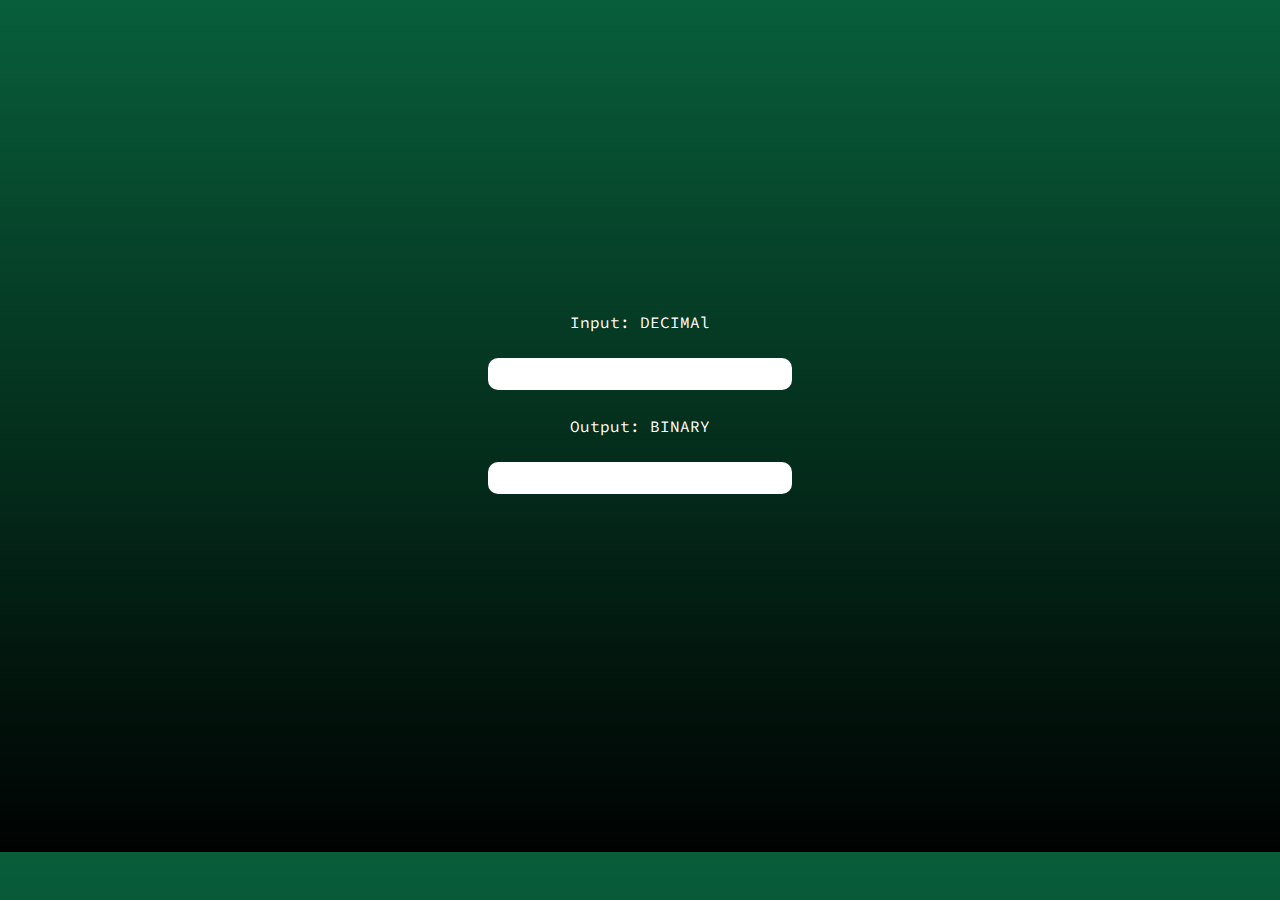
<file: base-converter/index.html>
<!DOCTYPE html>
<html lang="en">
<head>
  <meta charset="UTF-8">
  <meta name="viewport" content="width=device-width, initial-scale=1.0">
  <link rel="stylesheet" href="style.css">
  <title>Base conversor</title>
</head>
<body>
  <div class="container">
    <p>Input: DECIMAl</p>
    <input type="text" class="input" id="input" value="">
    <p>Output: BINARY</p>
    <input type="text" class="input" id="output" value="">
  </div>
</body>
<script src="script.js"></script>
</html>
</file>
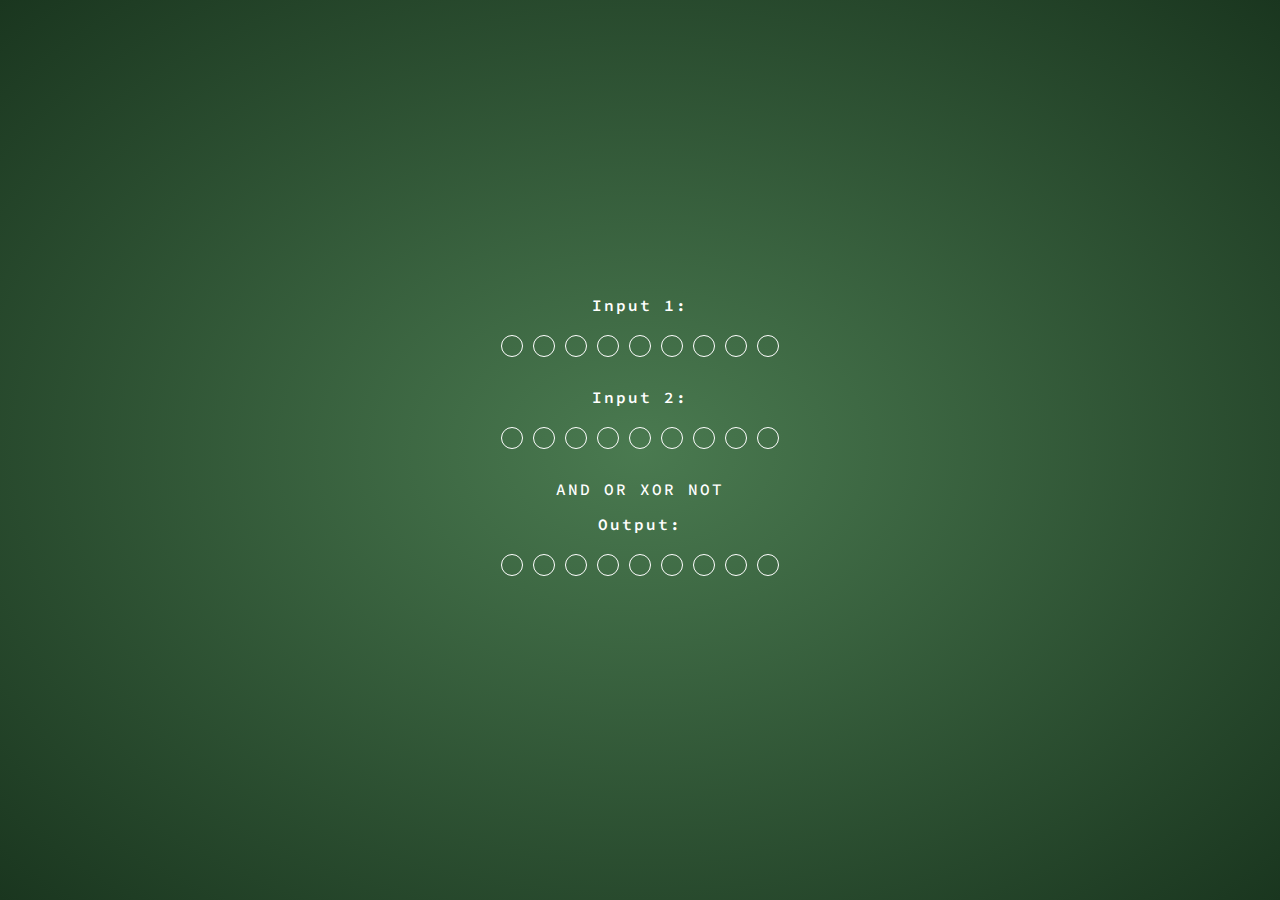
<file: bitwise/index.html>
<!DOCTYPE html>
<html lang="en">
<head>
  <meta charset="UTF-8">
  <meta name="viewport" content="width=device-width, initial-scale=1.0">
  <title>Bitwise</title>
  <style>
    @import url('https://fonts.googleapis.com/css2?family=Source+Code+Pro&display=swap');
  </style>
  <link rel="stylesheet" href="style.css">
</head>
<body>
  <div class="container">
    Input 1:
    <div class="inputs">
      <div class="circle" id="i1-1" onclick="select(this)" bit-value="false"></div>
      <div class="circle" id="i1-2" onclick="select(this)" bit-value="false"></div>
      <div class="circle" id="i1-3" onclick="select(this)" bit-value="false"></div>
      <div class="circle" id="i1-4" onclick="select(this)" bit-value="false"></div>
      <div class="circle" id="i1-5" onclick="select(this)" bit-value="false"></div>
      <div class="circle" id="i1-6" onclick="select(this)" bit-value="false"></div>
      <div class="circle" id="i1-7" onclick="select(this)" bit-value="false"></div>
      <div class="circle" id="i1-8" onclick="select(this)" bit-value="false"></div>
      <div class="circle" id="i1-9" onclick="select(this)" bit-value="false"></div>
    </div>
    Input 2:
    <div class="inputs inputs2">
      <div class="circle" id="i2-1" onclick="select(this)" bit-value="false"></div>
      <div class="circle" id="i2-2" onclick="select(this)" bit-value="false"></div>
      <div class="circle" id="i2-3" onclick="select(this)" bit-value="false"></div>
      <div class="circle" id="i2-4" onclick="select(this)" bit-value="false"></div>
      <div class="circle" id="i2-5" onclick="select(this)" bit-value="false"></div>
      <div class="circle" id="i2-6" onclick="select(this)" bit-value="false"></div>
      <div class="circle" id="i2-7" onclick="select(this)" bit-value="false"></div>
      <div class="circle" id="i2-8" onclick="select(this)" bit-value="false"></div>
      <div class="circle" id="i2-9" onclick="select(this)" bit-value="false"></div>
    </div>
    <div class="operators">
      <span value="and" onclick="setOperator(this)">AND</span>
      <span value="or"  onclick="setOperator(this)">OR</span>
      <span value="xor" onclick="setOperator(this)">XOR</span>
      <span value="not" onclick="setOperator(this)">NOT</span>
    </div>
    Output:
    <div class="inputs">
      <div class="circle output" id="output1"></div>
      <div class="circle output" id="output2"></div>
      <div class="circle output" id="output3"></div>
      <div class="circle output" id="output4"></div>
      <div class="circle output" id="output5"></div>
      <div class="circle output" id="output6"></div>
      <div class="circle output" id="output7"></div>
      <div class="circle output" id="output8"></div>
      <div class="circle output" id="output9"></div>
    </div>
  </div>
</body>
<script src="script.js"></script>
</html>
</file>
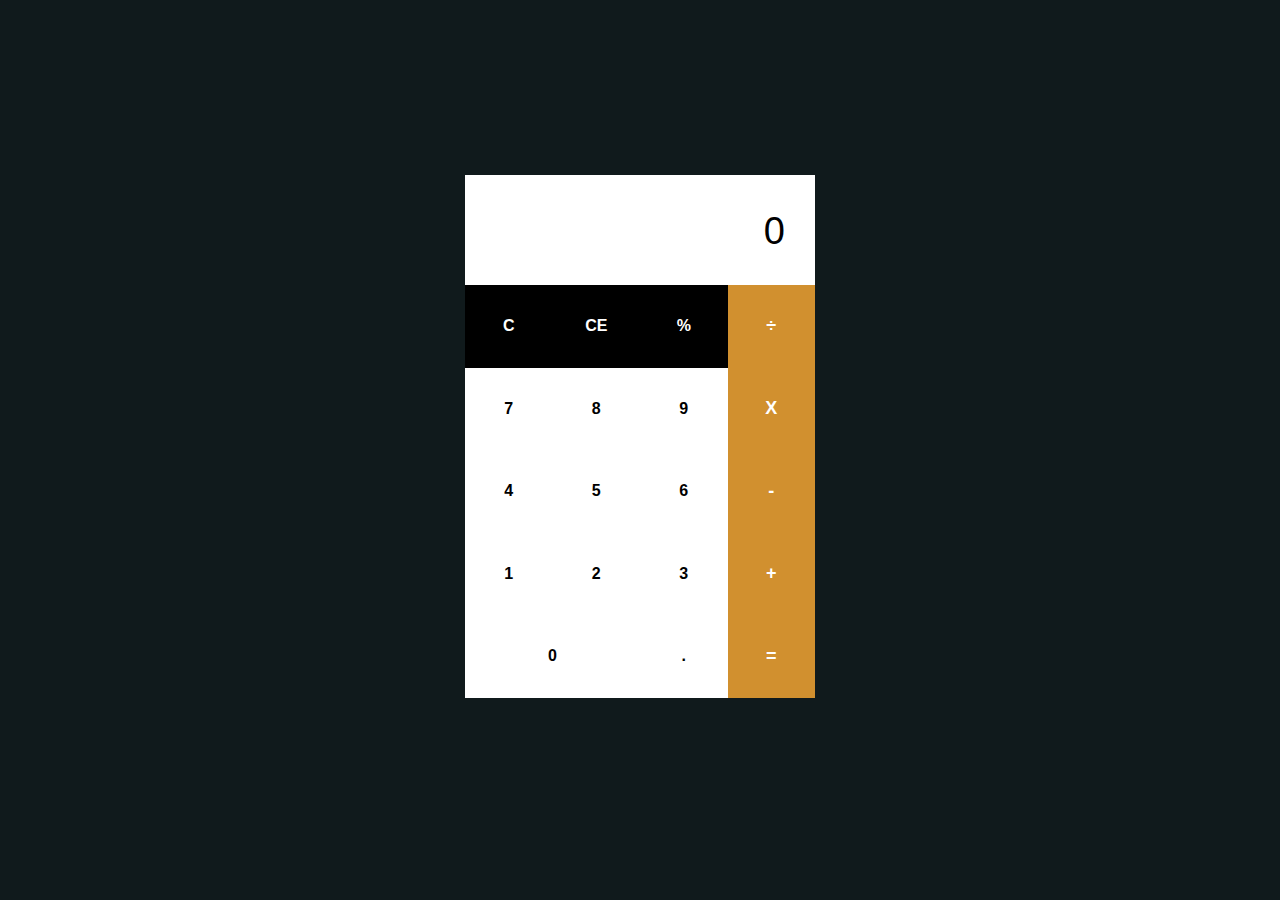
<file: calculator/index.html>
<!DOCTYPE html>
<html lang="en">
<head>
  <meta charset="UTF-8">
  <meta name="viewport" content="width=device-width, initial-scale=1.0">
  <title>Calculator</title>
  <link rel="stylesheet" href="style.css">
</head>
<body>
  <div id="app">
    <div class="screen">
      <div id="before"></div>
      <div id="current">0</div>
    </div>
    <div class="buttons">
      <div class="key" id="function-keys" onclick="clearAll()">C</div>
      <div class="key" id="function-keys" onclick="clearCurrently()">CE</div>
      <div class="key" id="function-keys" onclick="percentage()">%</div>
      <div class="key" id="operators" onclick="getOperator('/')">÷</div>

      <div class="key" id="numbers" onclick="addNumber(7)">7</div>
      <div class="key" id="numbers" onclick="addNumber(8)">8</div>
      <div class="key" id="numbers" onclick="addNumber(9)">9</div>
      <div class="key" id="operators" onclick="getOperator('x')">X</div>

      <div class="key" id="numbers" onclick="addNumber(4)">4</div>
      <div class="key" id="numbers" onclick="addNumber(5)">5</div>
      <div class="key" id="numbers" onclick="addNumber(6)">6</div>
      <div class="key" id="operators" onclick="getOperator('-')">-</div>

      <div class="key" id="numbers" onclick="addNumber(1)">1</div>
      <div class="key" id="numbers" onclick="addNumber(2)">2</div>
      <div class="key" id="numbers" onclick="addNumber(3)">3</div>
      <div class="key" id="operators" onclick="getOperator('+')">+</div>

      <div class="key" id="numbers" onclick="addNumber(0)">0</div>
      <!-- <div class="key" id="numbers" onclick="addNumber(0)"></div> -->
      <div class="key" id="numbers" onclick="addNumber('.')">.</div>
      <div class="key" id="operators" onclick="result()">=</div>
    
    </div>
  </div>
</body>
<script src="script.js"></script>
</html>
</file>
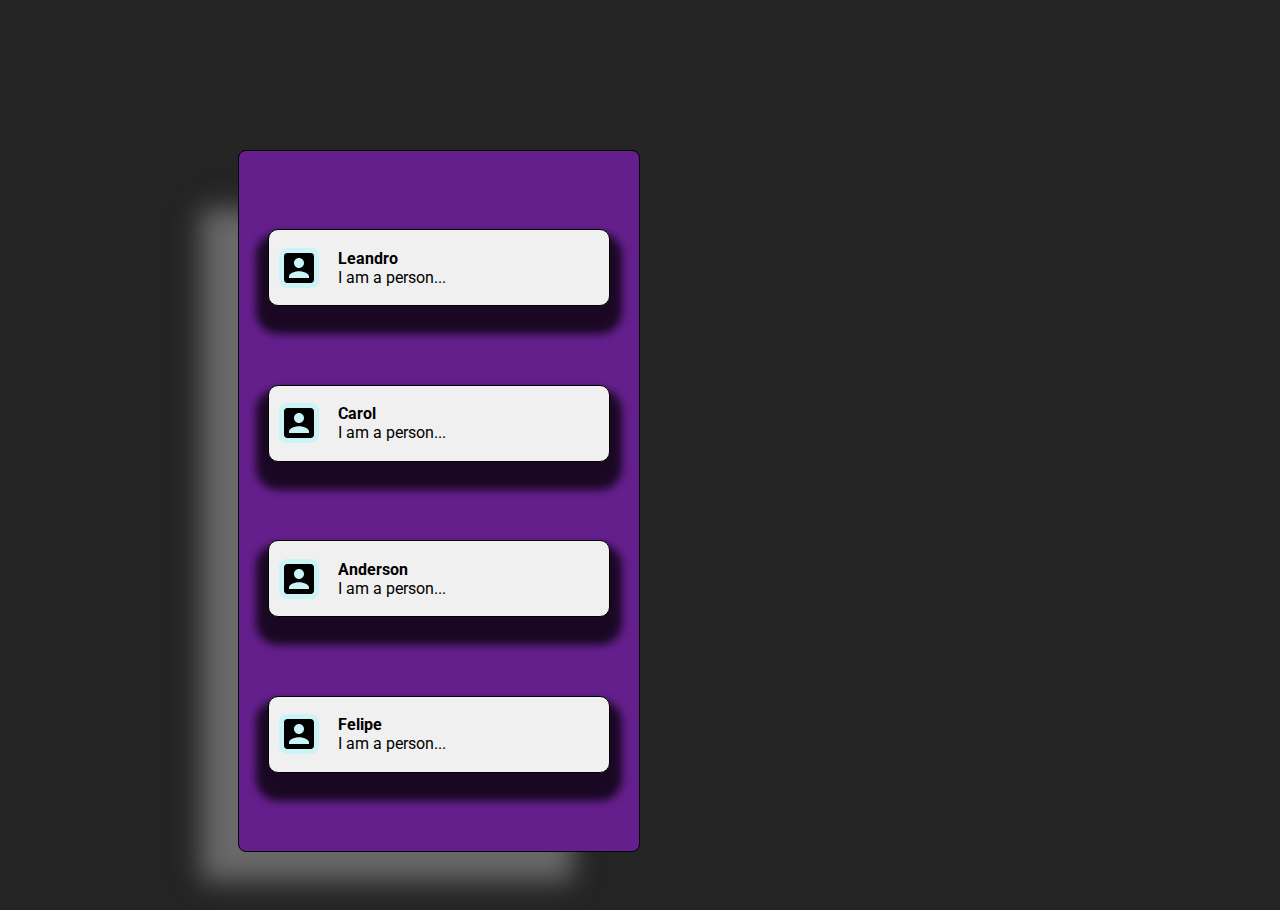
<file: causeEffect/index.html>
<!DOCTYPE html>
<html lang="en">

<head>
  <meta charset="UTF-8">
  <meta name="viewport" content="width=device-width, initial-scale=1.0">
  <title>Cause Effect</title>
  <link rel="stylesheet" href="style.css">
</head>

<body>
  <div class="list">
    <div class="listed" id="person1">
      <div class="photo"><svg viewBox="0 0 24 24" fill="black" width="100%" height="100%"><path d="M3 5v14c0 1.1.89 2 2 2h14c1.1 0 2-.9 2-2V5c0-1.1-.9-2-2-2H5c-1.11 0-2 .9-2 2zm12 4c0 1.66-1.34 3-3 3s-3-1.34-3-3 1.34-3 3-3 3 1.34 3 3zm-9 8c0-2 4-3.1 6-3.1s6 1.1 6 3.1v1H6v-1z"/><path d="M0 0h24v24H0z" fill="none"/></svg></div>
      <div class="user">
          <li style="list-style-type: none"><strong id="name1">Name</strong></li>
          <li style="list-style-type: none">I am a person...</li>
      </div>
    </div>
    <div class="listed" id="person2">
      <div class="photo"><svg viewBox="0 0 24 24" fill="black" width="100%" height="100%"><path d="M3 5v14c0 1.1.89 2 2 2h14c1.1 0 2-.9 2-2V5c0-1.1-.9-2-2-2H5c-1.11 0-2 .9-2 2zm12 4c0 1.66-1.34 3-3 3s-3-1.34-3-3 1.34-3 3-3 3 1.34 3 3zm-9 8c0-2 4-3.1 6-3.1s6 1.1 6 3.1v1H6v-1z"/><path d="M0 0h24v24H0z" fill="none"/></svg></div>
      <div class="user">
        <li style="list-style-type: none"><strong id="name2">Name</strong></li>
        <li style="list-style-type: none">I am a person...</li>
      </div>
    </div>
    <div class="listed" id="person3">
      <div class="photo"><svg viewBox="0 0 24 24" fill="black" width="100%" height="100%"><path d="M3 5v14c0 1.1.89 2 2 2h14c1.1 0 2-.9 2-2V5c0-1.1-.9-2-2-2H5c-1.11 0-2 .9-2 2zm12 4c0 1.66-1.34 3-3 3s-3-1.34-3-3 1.34-3 3-3 3 1.34 3 3zm-9 8c0-2 4-3.1 6-3.1s6 1.1 6 3.1v1H6v-1z"/><path d="M0 0h24v24H0z" fill="none"/></svg></div>
      <div class="user">
        <li style="list-style-type: none"><strong id="name3">Name</strong></li>
        <li style="list-style-type: none">I am a person...</li>
      </div>
    </div>
    <div class="listed" id="person4">
      <div class="photo"><svg viewBox="0 0 24 24" fill="black" width="100%" height="100%"><path d="M3 5v14c0 1.1.89 2 2 2h14c1.1 0 2-.9 2-2V5c0-1.1-.9-2-2-2H5c-1.11 0-2 .9-2 2zm12 4c0 1.66-1.34 3-3 3s-3-1.34-3-3 1.34-3 3-3 3 1.34 3 3zm-9 8c0-2 4-3.1 6-3.1s6 1.1 6 3.1v1H6v-1z"/><path d="M0 0h24v24H0z" fill="none"/></svg></div>
      <div class="user">
        <li style="list-style-type: none"><strong id="name4">Name</strong></li>
        <li style="list-style-type: none">I am a person...</li>
      </div>
    </div>
  </div>
  <div class="perfil">
    <div class="top">
      <div class="photo"><svg viewBox="0 0 24 24" fill="black" width="100%" height="100%"><path d="M3 5v14c0 1.1.89 2 2 2h14c1.1 0 2-.9 2-2V5c0-1.1-.9-2-2-2H5c-1.11 0-2 .9-2 2zm12 4c0 1.66-1.34 3-3 3s-3-1.34-3-3 1.34-3 3-3 3 1.34 3 3zm-9 8c0-2 4-3.1 6-3.1s6 1.1 6 3.1v1H6v-1z"/><path d="M0 0h24v24H0z" fill="none"/></svg></div>
      <li class="title" id="name">Name</li>
    </div>
    <div class="description">
      <li><strong>Street: </strong><p id="street">New Brigde</p></li>
      <li><strong>City: </strong><p id="city">Belo Horizonte</p></li>
      <li><strong>State: </strong><p id="State">MG</p></li>
      <li><strong>Country: </strong><p id="country">Brasil</p></li>
      <li><strong>Telephone: </strong><p id="telephone">98932-3882</p></li>
      <li><strong>Birthday:</strong><p id="birthday">02/03/2002</p></li>
    </div>
  </div>
</body>
<script src="script.js"></script>

</html>
</file>
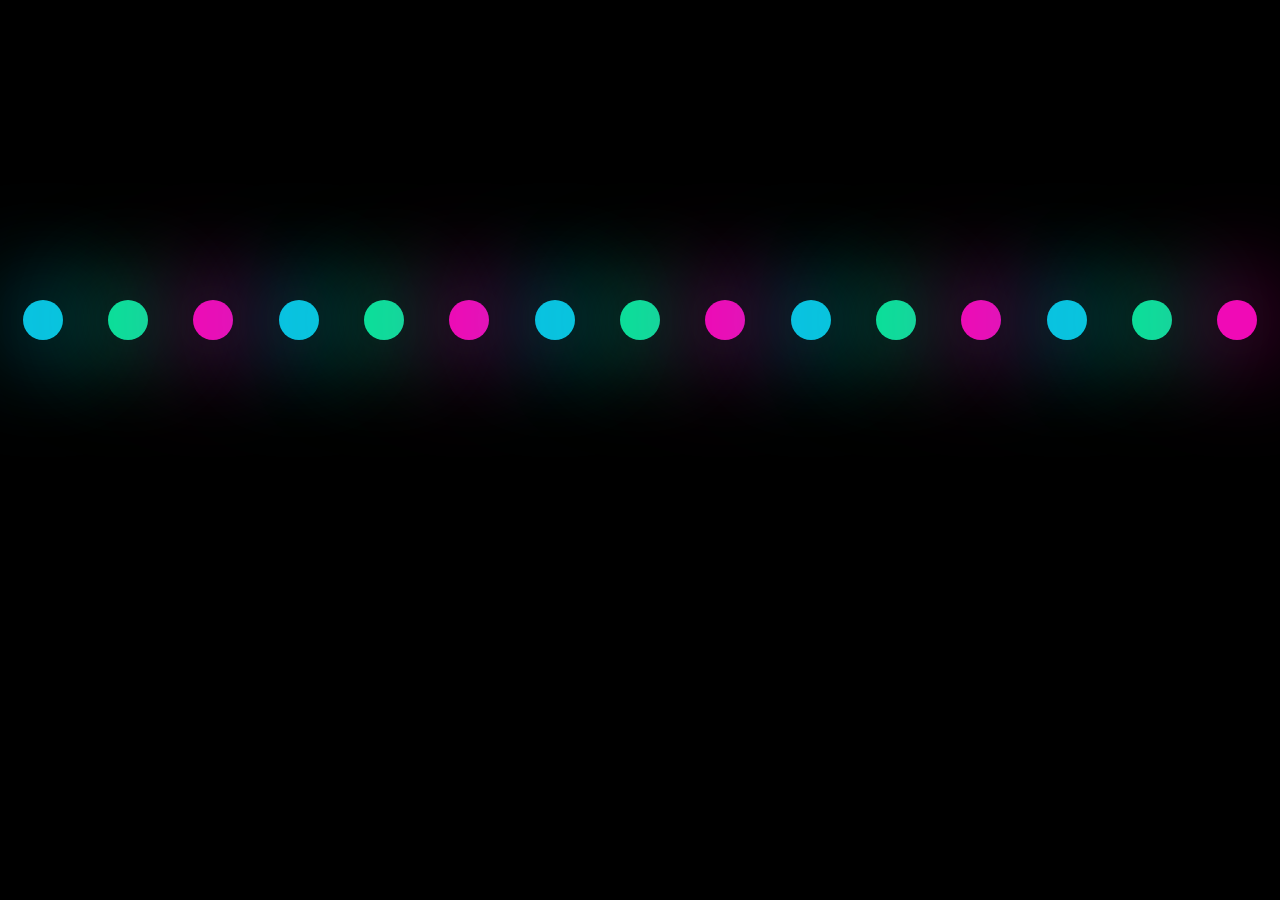
<file: christimas-light/index.html>
<!DOCTYPE html>
<html lang="en">
<head>
  <meta charset="UTF-8">
  <meta name="viewport" content="width=device-width, initial-scale=1.0">
  <title>Christnas Lights</title>
  <link rel="stylesheet" href="style.css">
</head>
<body>
  <div class="group">
    <div class="light"></div>
    <div class="light"></div>
    <div class="light"></div>
    <div class="light"></div>
    <div class="light"></div>
    <div class="light"></div>
    <div class="light"></div>
    <div class="light"></div>
    <div class="light"></div>
    <div class="light"></div>
    <div class="light"></div>
    <div class="light"></div>
    <div class="light"></div>
    <div class="light"></div>
    <div class="light"></div>
  </div>
</body>
</html>
</file>
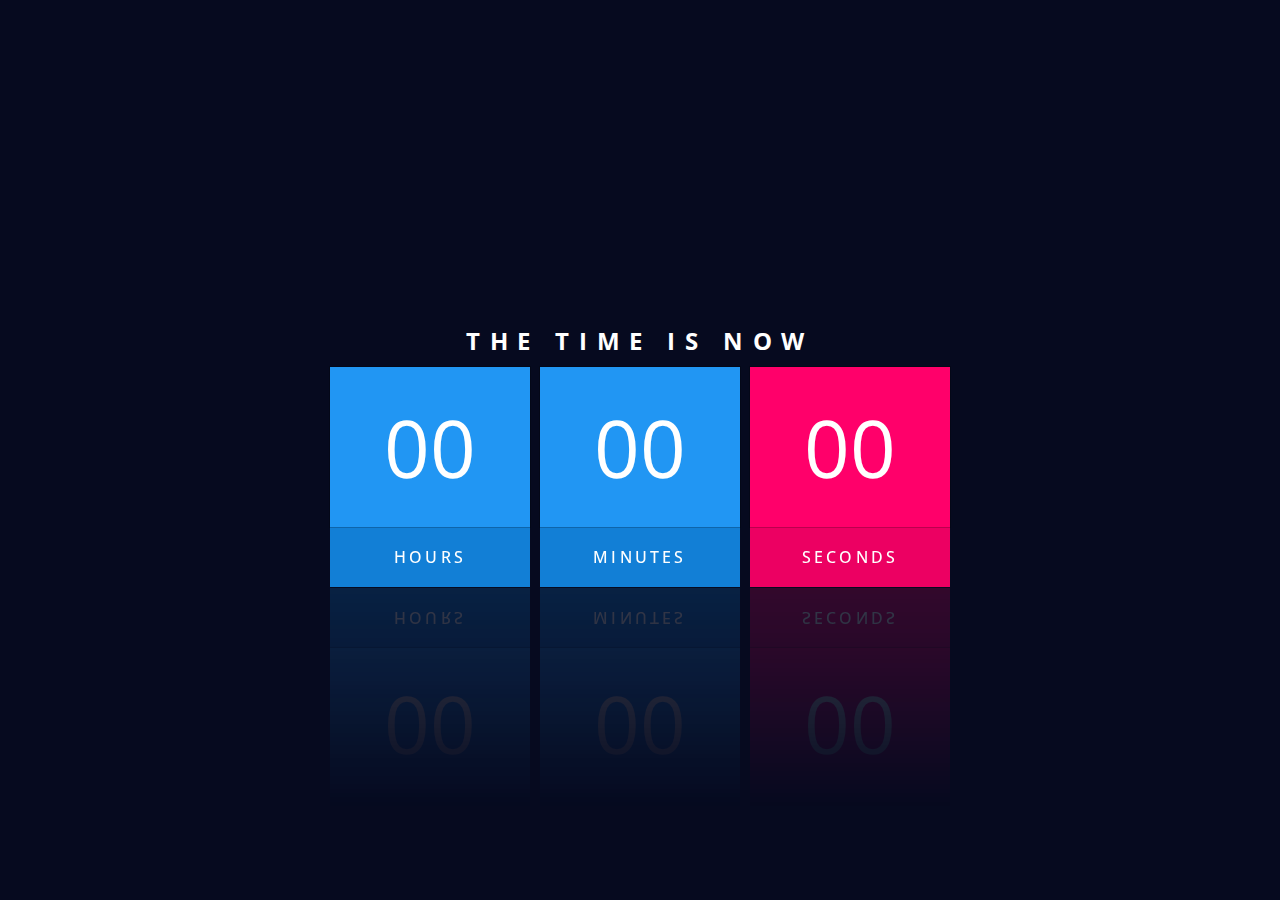
<file: digital-clock/index.html>
<!DOCTYPE html>
<html lang="en">
<head>
  <meta charset="UTF-8">
  <meta name="viewport" content="width=device-width, initial-scale=1.0">
  <title>Digital Clock</title>
  <style>
    @import url('https://fonts.googleapis.com/css2?family=Open+Sans&display=swap');
  </style>
  <link rel="stylesheet" href="style.css">
</head>
<body>
  <div id="clock">
    <h2>The time is now</h2>
    <div id="time">
      <div>
        <span id="hour">00</span>
        <span>Hours</span>
      </div>
      <div>
        <span id="minutes">00</span>
        <span>Minutes</span>
      </div>
      <div>
        <span id="seconds">00</span>
        <span>Seconds</span>
      </div>
    </div>
  </div>
</body>
<script src="script.js"></script>
</html>
</file>
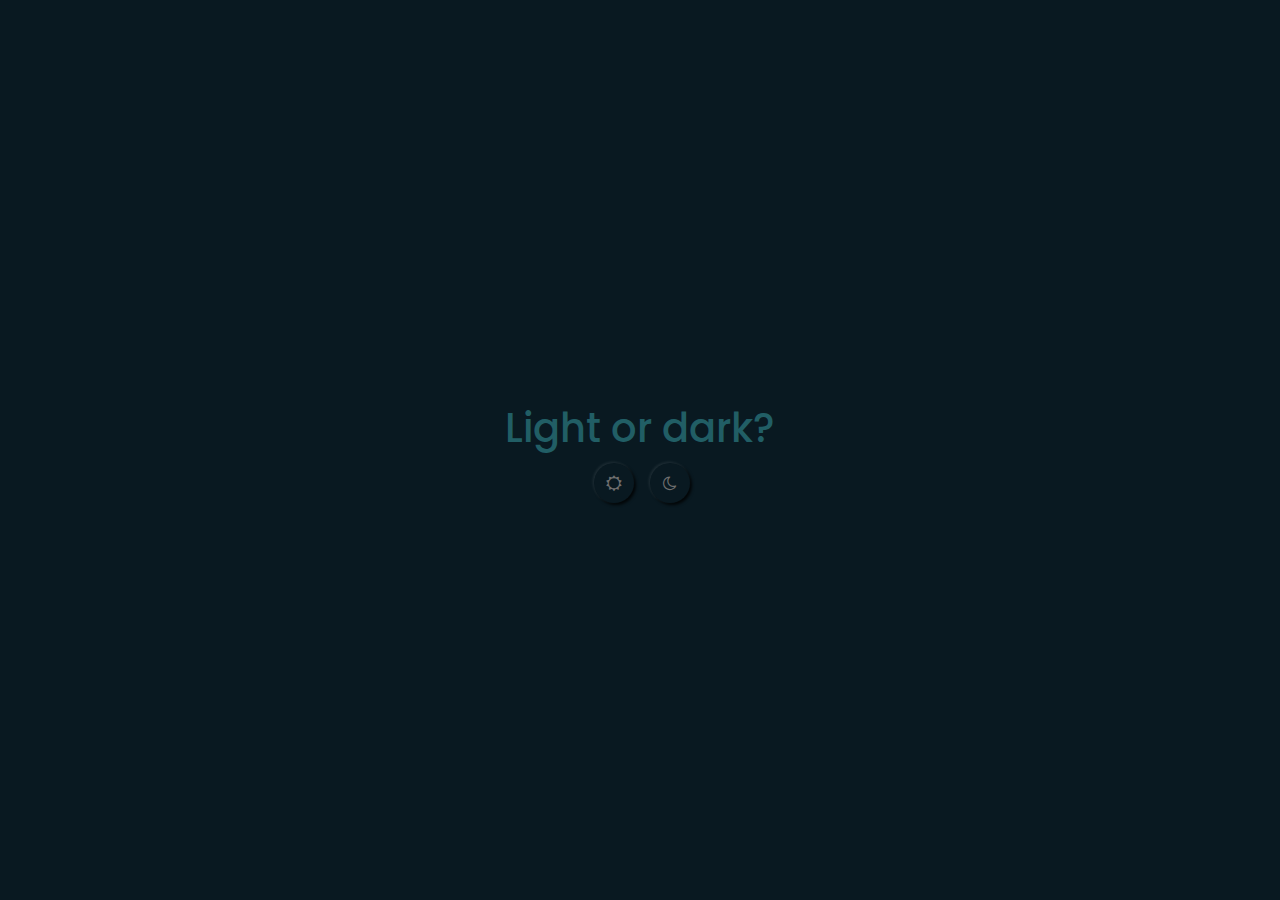
<file: light-dark-theme/index.html>
<!DOCTYPE html>
<html lang="en">

<head>
  <meta charset="UTF-8">
  <meta name="viewport" content="width=device-width, initial-scale=1.0">
  <link href="https://stackpath.bootstrapcdn.com/font-awesome/4.7.0/css/font-awesome.min.css" rel="stylesheet"
    integrity="sha384-wvfXpqpZZVQGK6TAh5PVlGOfQNHSoD2xbE+QkPxCAFlNEevoEH3Sl0sibVcOQVnN" crossorigin="anonymous">
  <title>Light or Dark</title>
  <link href="https://fonts.googleapis.com/css2?family=Poppins&display=swap" rel="stylesheet">
  <link rel="stylesheet" href="style.css">
</head>

<body>
  <div class="container">
    <h2>Light or dark?</h2>
    <div>
      <label>
        <input type="radio" name="theme" value="light" onclick="toggle()">
        <i class="fa fa-sun-o" aria-hidden="true"></i>
      </label>
      <label>
        <input type="radio" name="theme" value="dark" onclick="toggle()">
        <i class="fa fa-moon-o" aria-hidden="true"></i>
      </label>
    </div>
  </div>
</body>
<script>
  function toggle()
  {
    var input = document.querySelector("input:checked");
    
    if(input.value == "light") {
      document.body.classList.add("light-mode");
    }
    else 
    {
      document.body.classList.remove("light-mode");
    }
  }
</script>

</html>
</file>
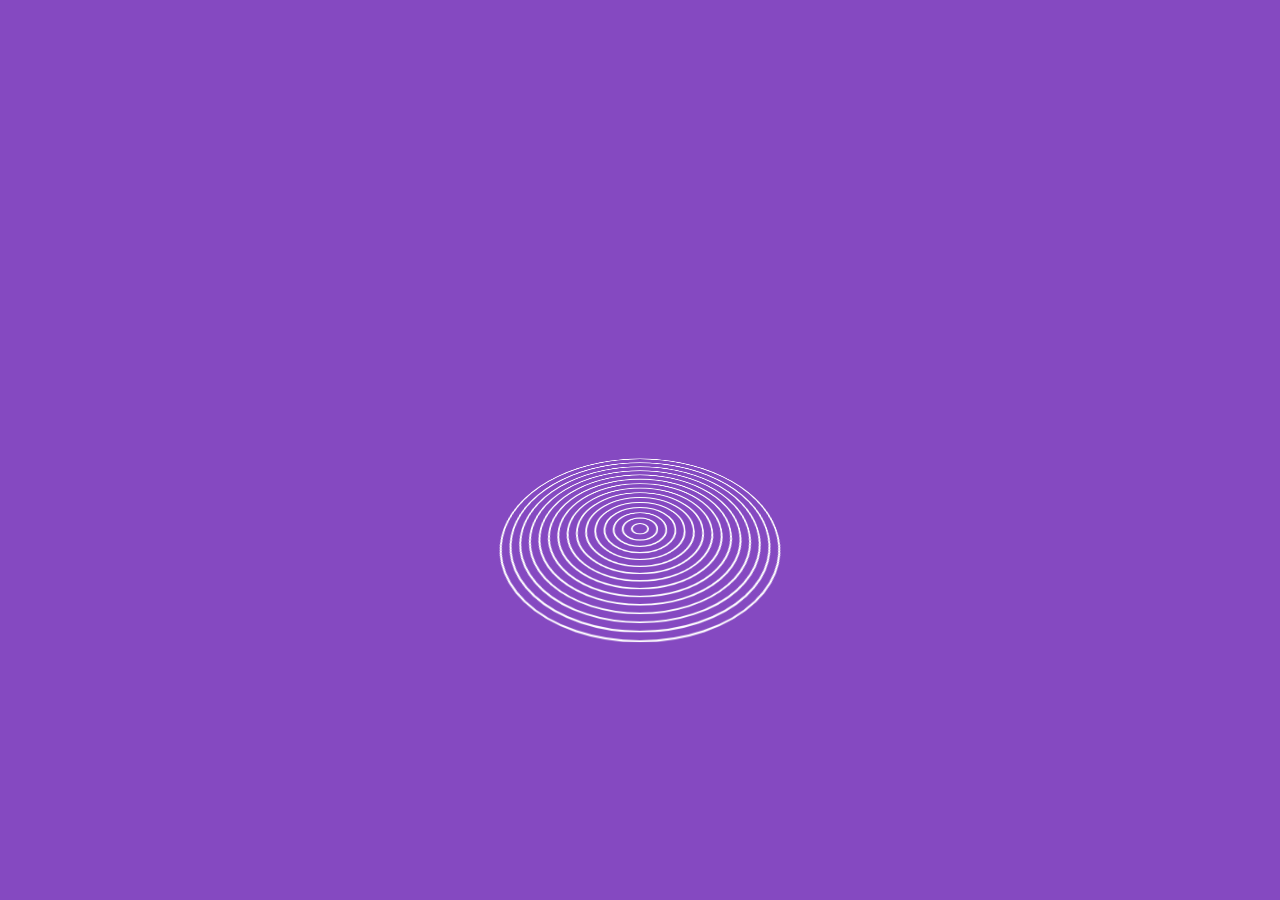
<file: loading-animation/index.html>
<!DOCTYPE html>
<html lang="en">
<head>
  <meta charset="UTF-8">
  <meta name="viewport" content="width=device-width, initial-scale=1.0">
  <title>Loading 3D Animation</title>
  <link rel="stylesheet" href="style.css">
</head>
<body>
  <div class="loader">
    <span></span>
    <span></span>
    <span></span>
    <span></span>
    <span></span>
    <span></span>
    <span></span>
    <span></span>
    <span></span>
    <span></span>
    <span></span>
    <span></span>
    <span></span>
    <span></span>
    <span></span>
  </div>
</body>
</html>
</file>
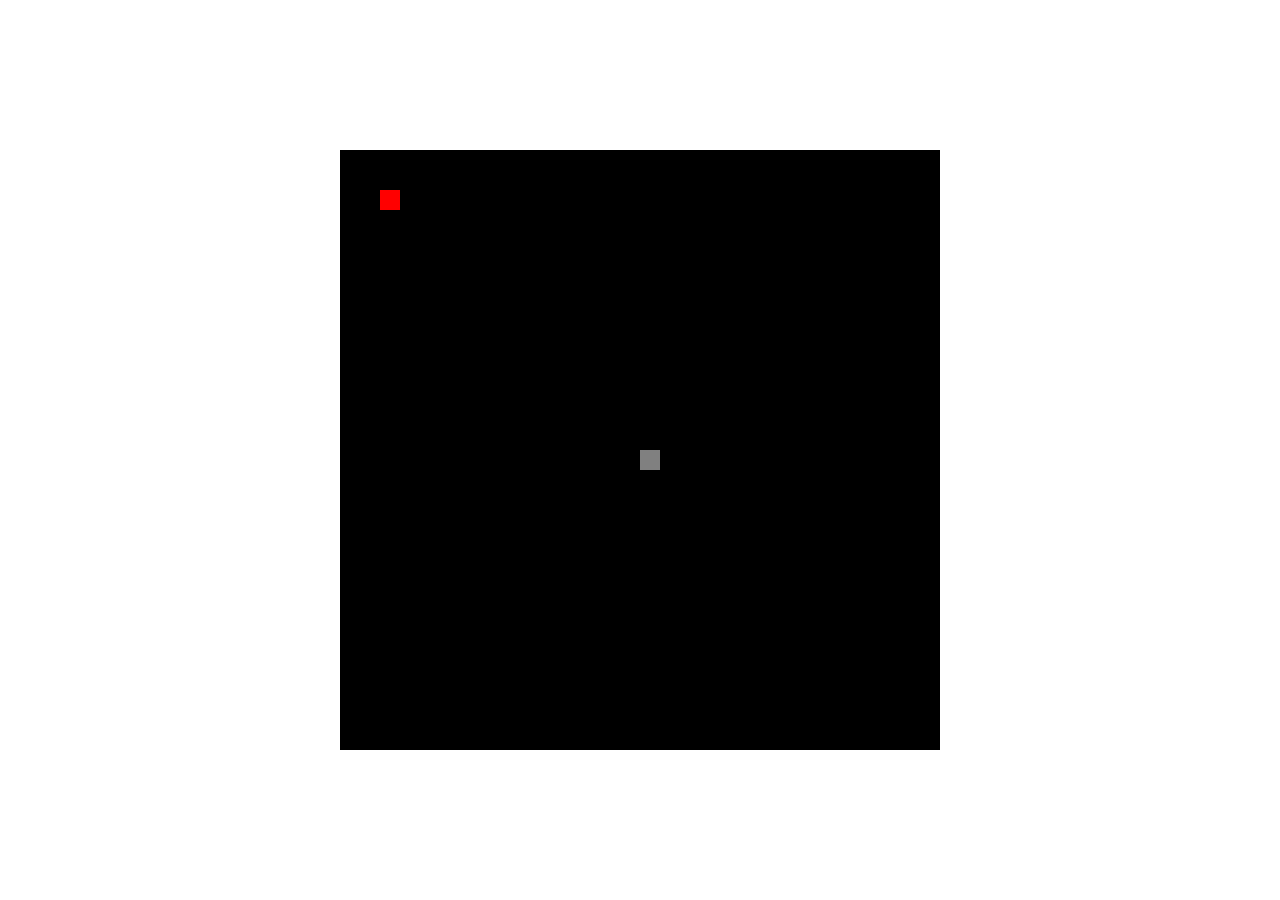
<file: snake/index.html>
<!DOCTYPE html>
<html lang="en">
<head>
  <meta charset="UTF-8">
  <meta name="viewport" content="width=device-width, initial-scale=1.0">
  <title>Snake</title>
  <link rel="stylesheet" href="style.css">
</head>
<body>
  <canvas id="screen" width="600px" height="600px" style='border: none;'></canvas>
</body>
<script src="script.js"></script>
</html>
</file>
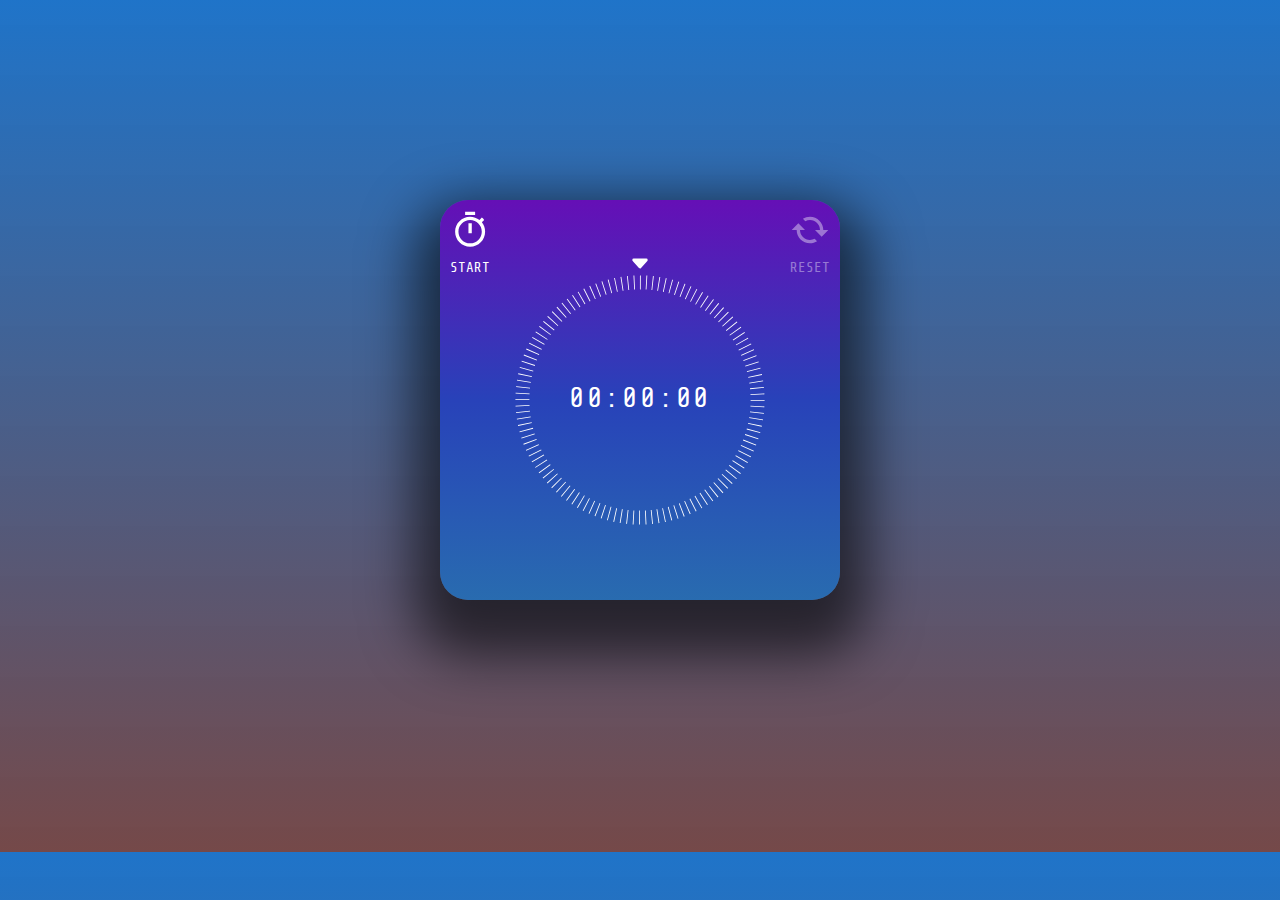
<file: stopwatch/index.html>
<!DOCTYPE html>
<html lang="en">

<head>
  <meta charset="UTF-8">
  <meta name="viewport" content="width=device-width, initial-scale=1.0">
  <link rel="stylesheet" href="style.css">
  <title>Stopwatch</title>
</head>

<body>
  <div class="container">
    <div class="left">
      <div class="icons" onclick="start()">
        <svg class="clock" viewBox="0 0 24 24" fill="white" width="40px" height="40px">
          <path d="M0 0h24v24H0V0z" fill="none" />
          <path
            d="M15.07 1.01h-6v2h6v-2zm-4 13h2v-6h-2v6zm8.03-6.62l1.42-1.42c-.43-.51-.9-.99-1.41-1.41l-1.42 1.42C16.14 4.74 14.19 4 12.07 4c-4.97 0-9 4.03-9 9s4.02 9 9 9 9-4.03 9-9c0-2.11-.74-4.06-1.97-5.61zm-7.03 12.62c-3.87 0-7-3.13-7-7s3.13-7 7-7 7 3.13 7 7-3.13 7-7 7z" />
        </svg>
      </div>
      <span class="text-SR start" onclick="start()">START</span>
    </div>
    <div class="center">
      <svg viewBox="0 0 100 100" width="300" height="300" class="clock-timer">
        <g transform="translate(50 50)">
          <circle id="dial" cx="0" cy="0" r="42" fill="none" stroke="white" stroke-width="5"
            stroke-dasharray="0.3 1.898"></circle>
          <g transform="rotate(0)" style="transition: transform 0.2s ease-in-out 0s;">
            <g transform="translate(0 -50)">
              <path d="M -2.25 0 h 4.5 l -2.25 2.5 l -2.25 -2.5" fill="white" stroke="white" stroke-width="1"
                stroke-linejoin="round" stroke-linecap="round"></path>
            </g>
          </g>
          <text text-anchor="middle" id="time" fill="white" dominant-baseline="middle" font-size="10"
            style="font-weight: 300; letter-spacing: 1px; font-family: 'Share Tech Mono', sans-serif;">00:00:00</text>
        </g>
      </svg>
    </div>
    <div class="right">
      <div class="icons" id="reset" onclick="reset()">
        <svg class="reset-icon reset" height="40" viewBox="0 0 24 24" fill="white" width="40">
          <path
            d="M12 6v3l4-4-4-4v3c-4.42 0-8 3.58-8 8 0 1.57.46 3.03 1.24 4.26L6.7 14.8c-.45-.83-.7-1.79-.7-2.8 0-3.31 2.69-6 6-6zm6.76 1.74L17.3 9.2c.44.84.7 1.79.7 2.8 0 3.31-2.69 6-6 6v-3l-4 4 4 4v-3c4.42 0 8-3.58 8-8 0-1.57-.46-3.03-1.24-4.26z" />
          <path d="M0 0h24v24H0z" fill="none" /></svg>
      </div>
      <span class="text-SR reset text" onclick="reset()">RESET</span>
    </div>
  </div>
</body>
<script src="script.js"></script>

</html>
</file>
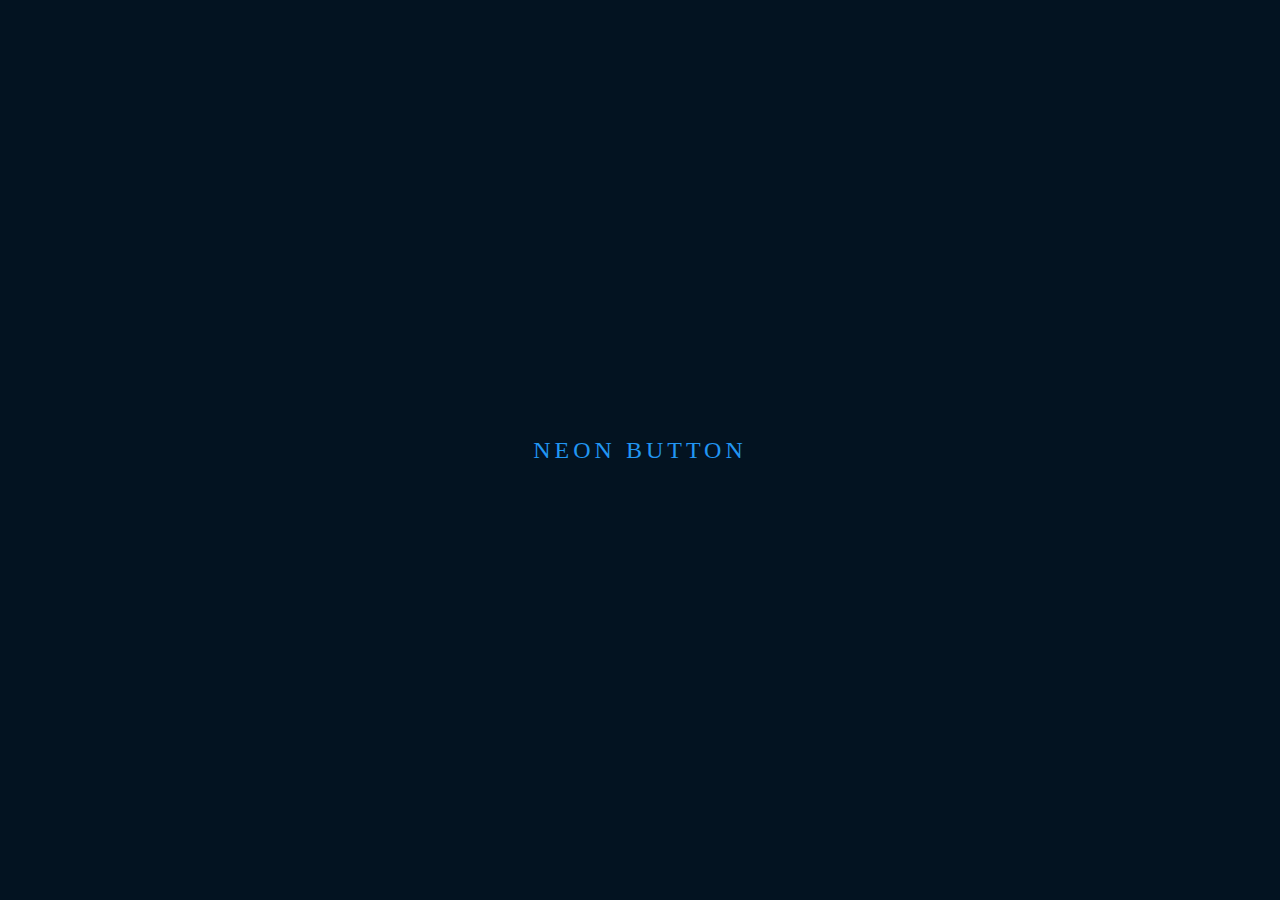
<file: card-animations/neonButton/index.html>
<!DOCTYPE html>
<html lang="en">
<head>
  <meta charset="UTF-8">
  <meta name="viewport" content="width=device-width, initial-scale=1.0">
  <title>Neon Button</title>
  <link rel="stylesheet" href="style.css">
</head>
<body>
  <a href="">
    <span></span>
    <span></span>
    <span></span>
    <span></span>
    NEON BUTTON
  </a>
</body>
</html>
</file>
<file: base-converter/style.css>
@import url('https://fonts.googleapis.com/css2?family=Source+Code+Pro:wght@600&display=swap');

body {
  display: flex;
  align-items: center;
  justify-content: center;
  margin-top: 200px;
  background-image: linear-gradient(rgb(8, 94, 58), rgb(0, 2, 1));
}

.container {
  width: 500px;
  height: 400px;
  margin-bottom: 244px;

  display: flex;
  flex-direction: column;
  justify-content: center;
  align-items: center;
}

.input {
  margin: 10px;
  width: 300px;
  height: 30px;
  border-radius: 10px;
  border: none;
  outline: none;

  text-align: center;
}

p {
  font-family: 'Source Code Pro', monospace;
  color: white;
}
</file>
<file: bitwise/style.css>
:root {
  --default-color: #fff;
}

body {
  margin: 0;
  padding: 0;
  position: relative;
  min-height: 100vh;
  background: radial-gradient(rgb(74, 122, 80), rgb(26, 54, 31));

  display: flex;
  align-items: center;
  justify-content: center;
  font-family: "Source Code Pro", sans-serif;
  font-weight: 600;
  letter-spacing: 2px;
}
.container {
  text-align: center;
  color: var(--default-color);
}

.container .inputs {
  display: flex;
  flex-direction: row;
  margin: 10px 0 20px 0;
}

.circle {
  width: 20px;
  height: 20px;
  background: none;
  margin: 10px 5px;
  
  border: 1px solid var(--default-color);
  border-radius: 50%;
  cursor: pointer;
}

.output {
  cursor: default;
}

.selected {
  background: var(--default-color);
}

.operators {
  margin-bottom: 15px;
}

.operators span{
  cursor: pointer;
  font-weight: 500;
}

.not {
  background: var(--default-color);
  cursor: default;
  opacity: 0.3;
}

.operator-selected {
  text-decoration-line: underline;
}
</file>
<file: calculator/style.css>
* {
  font-family: Arial;
  color: white;
}

body {
  background-color: #101a1c;
  display: flex;
  justify-content: center;
  align-items: center;
  min-height: 100vh;
  padding: 0;
  margin: 0;
}

#app {
  width: 350px;
  height: 550px;
}

.screen {
  background-color: #fff;
  width: 100%;
  height: 20%;
}

#before {
  margin: 0 30px;
  padding-top: 20px;

  text-align: end;
  font-size: 16px;
  color: rgba(0, 0, 0, 0.7);
}

#current {
  margin: 0 30px;
  padding-top: 15px;

  text-align: end;
  font-size: 38px;
  color: black;
}

.buttons {
  width: 350px;
  height: 75%;

  display: grid;
  grid-template-columns: 1fr 1fr 1fr 1fr;
}

.key{
  height: auto;

  display: flex;
  justify-content: center;
  align-items: center;
  font-weight: bold;
}

.buttons :nth-child(17) {
  grid-column: 1 / 3;
}

.key:hover {
  opacity: 0.5;
  transition: opacity 150ms;
}

#operators {
  background-color: rgb(209, 144, 47);
  font-size: 18px;
}

#numbers {
  background-color: white;
  color: black;
}

#function-keys {
  background-color: black;
}
</file>
<file: causeEffect/style.css>
@import url('https://fonts.googleapis.com/css2?family=Roboto:ital,wght@0,400;1,500&display=swap');

li {
  list-style-type: none;

  display: flex;
}

body {
  background-color: rgb(36, 36, 36);
  display: flex;
  justify-content: center;
  align-items: center;
  flex-direction: row;
  
  font-family: "Roboto", sans-serif;
  margin-top: 100px;
}

.list {
  width: 400px;
  height: 700px;
  margin: 50px;
  border-radius: 8px;
  border: 1px solid;

  display: flex;
  flex-direction: column;

  align-items: center;
  justify-content: space-evenly;
  background-color: rgb(101, 31, 141);
  box-shadow: -52px 44px 25px -15px rgba(105,105,105,1);
}

.perfil {
  width: 300px;
  height: 180px;
  margin: 50px;
  position: relative;
  bottom: 225px;
  
  transform: translateY(-500px);
  border-radius: 8px;
  border: 1px solid;
  background-color: #f0f0f0;
  box-shadow: -52px 44px 25px -15px rgba(105,105,105,1);

  display: flex;
  flex-direction: column;
}

.listed {
  background-color: #f0f0f0;
  width: 80%;
  height: 55px;
  padding: 10px;

  border: 1px solid;
  border-radius: 10px;
  cursor: pointer;
  box-shadow: 0px 16px 8px 12px rgba(0,0,0,0.75);

  display: flex;
  flex-direction: row;
  align-items: center;
  justify-content: space-between;
}

.photo {
  width: 40px;
  height: 40px;
  border-radius: 8px;

  background-color: rgb(204, 243, 245);
}

.user {
  width: 80%;
  height: 100%;
  padding: 5px;
  
  display: flex;
  flex-direction: column;
  justify-content: center;
}

.show {
  transform: translateY(0px);
  transition: all 0.4s;
}

.top {
  width: 100% - 7px;
  height: 55px;
  padding-left: 7px;

  display: flex;
  flex-direction: row;
  justify-content: start;
  align-items: center;
}

.title {
  margin-left: 10px;
  font-weight: bold;
}

.description {
  width: 100% - 10px;

  padding-left: 15px;
}

p {
  margin: 0;
  margin-left: 8px;
  font-family: "Roboto", sans-serif;
}
</file>
<file: christimas-light/style.css>
body {
  background-color: black;
}

.group {
  position: absolute;
  top: 300px;
  right: 0;
  bottom: 0;
  left: 0;
  margin: auto;

  display: flex;
  justify-content: space-around;
}

.light {
  background-color: white;
  width: 40px;
  height: 40px;
  border-radius: 50%;
}

.light:nth-child(3n+0) {
  background-color: rgb(240, 10, 182);
  box-shadow: 0px 0px 99px 10px rgba(240, 10, 182,0.75);
  animation-name: ilumination1;
  animation-duration: 2s;
  animation-iteration-count: infinite;
}

.light:nth-child(3n+1) {
  background-color: rgb(10, 194, 226);
  box-shadow: 0px 0px 99px 10px rgba(10, 194, 226,0.75);
  animation-name: ilumination2;
  animation-duration: 1.2s;
  animation-iteration-count: infinite;
}

.light:nth-child(3n+2) {
  background-color: rgb(9, 226, 154);
  box-shadow: 0px 0px 99px 10px rgba(9, 226, 154, 0.75);
  animation-name: ilumination3;
  animation-duration: 1.8s;
  animation-iteration-count: infinite;
}

@keyframes ilumination1 {
  0% {
    background-color: rgb(240, 10, 182);
    box-shadow: 0px 0px 99px 10px rgba(240, 10, 182,0.75);
  }
  50% {
    background-color: rgba(240, 10, 182, 0.315);
    box-shadow: 0px 0px 0px 0px rgba(0,0,0,0.75);
  }
  100% {
    background-color: rgb(240, 10, 182);
    box-shadow: 0px 0px 99px 10px rgba(240, 10, 182,0.75);
  }
}

@keyframes ilumination2 {
  0% {
    background-color:  rgb(10, 194, 226);
    box-shadow: 0px 0px 99px 10px rgba(10, 194, 226,0.75);
  }
  50% {
    background-color: rgb(10, 194, 226,0.315);
    box-shadow: 0px 0px 0px 0px rgba(0,0,0,0.75);
  }
  100% {
    background-color: rgb(10, 194, 226);
    box-shadow: 0px 0px 99px 10px rgba(10, 194, 226,0.75);
  }
}

@keyframes ilumination3 {
  0% {
    background-color: rgb(9, 226, 154);
    box-shadow: 0px 0px 99px 10px rgba(9, 226, 154, 0.75);
  }
  50% {
    background-color: rgb(9, 226, 154, 0.315);
    box-shadow: 0px 0px 0px 0px rgba(0,0,0,0.75);
  }
  100% {
    background-color: rgb(9, 226, 154);
    box-shadow: 0px 0px 99px 10px rgba(9, 226, 154, 0.75);
  }
}
</file>
<file: digital-clock/style.css>
*
{
  margin: 0;
  padding: 0;
  box-sizing: border-box;

  font-family: "Open Sans", sans-serif;
}

body
{
  display: flex;
  align-items: center;
  justify-content: center;
  min-height: 100vh;
  background: #060a1f;
}

#clock h2 {
  position: relative;
  display: block;
  color: #fff;
  text-align: center;
  font-weight: 700;
  margin: 10px 0;
  text-transform: uppercase;
  letter-spacing: 0.4em;
  font-size: 1.5em;
}

#clock #time 
{
  display: flex;
}

#clock #time div {
  position: relative;
  margin: 0 5px;

  -webkit-box-reflect: below 1px linear-gradient(transparent, #0003);
}

#clock #time div span {
  position: relative;
  display: block;
  width: 200px;
  height: 160px;
  background: #2196f3;
  color: #fff;
  display: flex;
  justify-content: center;
  align-items: center;
  font-size: 5em;
  z-index: 10;
  box-shadow: 0 0 0 1px rgba(0, 0, 0, .2);
}

#clock #time div span:nth-child(2)
{
  height: 60px;
  font-size: 1em;
  letter-spacing: 0.2em;
  font-weight: 500;
  z-index: 9;
  box-shadow: none;
  background: #127fd6;
  text-transform: uppercase; 
}

#clock #time div:last-child span {
  background: #ff006a;
}

#clock #time div:last-child span:nth-child(2)
{
  background: #ec0062; 
}
</file>
<file: light-dark-theme/style.css>
:root {
  --main-bg-color: #091921;
  --text-color: #215e65;
  --icon-active-color: #00fff1;
  --icon-color: #6f6f6f;
}
.light-mode {
  --main-bg-color: rgb(255, 253, 253);
}

*{
  padding: 0;
  margin: 0;
  box-sizing: border-box;
  font-family: "Poppins", sans-serif;
  transition: all 0.3s;
}

body 
{
  display: flex;
  justify-content: center;
  align-items: center;
  min-height: 100vh;

  background-color: var(--main-bg-color);
}

.container 
{
  position: relative;
  display: flex;
  justify-content: center;
  align-items: center;
  flex-direction: column;
}

.container h2 {
  color: var(--text-color);
  font-weight: 500;
  margin-bottom: 5px;
  font-size: 40px;
}

.container label {
  position: relative;
}

.container label input {
  appearance: none;
  -webkit-appearance: none;
  cursor: pointer;
}

.container label .fa {
  position: relative;
  width: 40px;
  height: 40px;
  line-height: 40px;
  text-align: center;
  margin: 0 4px;
  color: var(--icon-color);
  font-size: 16px;
  border-radius: 50%;
  cursor: pointer;
  box-shadow: -1px -1px 3px rgba(255, 255, 255, 0.1),
              2px 2px 3px rgba(0, 0, 0, 0.8);
}

.container label .fa:hover {
  box-shadow: -1px -1px 3px rgba(255, 255, 255, 0.1),
              2px 2px 3px rgba(0, 0, 0, 0.8),
              inset -2px -2px 10px rgba(255, 255, 255, 0.05),
              inset 2px 2px 10px rgba(0, 0, 0, 0.5);
}

.container label input:checked ~ .fa
{
  color: var(--icon-active-color);
  box-shadow: inset -1px -1px 3px rgba(255, 255, 255, 0.1),
              inset 2px 2px 3px rgba(0, 0, 0, 1);
  text-shadow: 0 0 5px var(--icon-active-color),
              0 0 20px var(--icon-active-color);
}
</file>
<file: loading-animation/style.css>
body {
  padding: 0;
  margin: 0;
  display: flex;
  align-items: center;
  justify-content: center;
  min-height: 100vh;
  background: #8549c1
}

.loader {
  position: relative;
  width: 300px;
  height: 300px;
  transform-style: preserve-3d;
  transform: perspective(500px) rotateX(60deg);
}

.loader span {
  position: absolute;
  display: block;
  border: 2px solid #FFF;
  border-radius: 50%;
  box-sizing: border-box;
  transform: translateZ(-100px);
  animation: animate 3s ease-in-out infinite;
}

@keyframes animate {
  0%, 100% {
    transform: translateZ(-100px);
  }

  50% {
    transform: translateZ(100px);
  }
}

.loader span:nth-child(1)
{
  left: 0;
  right: 0;
  top: 0;
  bottom: 0;
  animation-delay: 1.4s;
}

.loader span:nth-child(2)
{
  left: 10px;
  right: 10px;
  top: 10px;
  bottom: 10px;
  animation-delay: 1.3s;
}

.loader span:nth-child(3)
{
  left: 20px;
  right: 20px;
  top: 20px;
  bottom: 20px;
  animation-delay: 1.2s;
}

.loader span:nth-child(4)
{
  left: 30px;
  right: 30px;
  top: 30px;
  bottom: 30px;
  animation-delay: 1.1s;
}

.loader span:nth-child(5)
{
  left: 40px;
  right: 40px;
  top: 40px;
  bottom: 40px;
  animation-delay: 1s;
}

.loader span:nth-child(6)
{
  left: 50px;
  right: 50px;
  top: 50px;
  bottom: 50px;
  animation-delay: 0.9s;
}

.loader span:nth-child(7)
{
  left: 60px;
  right: 60px;
  top: 60px;
  bottom: 60px;
  animation-delay: 0.8s;
}

.loader span:nth-child(8)
{
  left: 70px;
  right: 70px;
  top: 70px;
  bottom: 70px;
  animation-delay: 0.7s;
}

.loader span:nth-child(9)
{
  left: 80px;
  right: 80px;
  top: 80px;
  bottom: 80px;
  animation-delay: 0.6s;
}

.loader span:nth-child(10)
{
  left: 90px;
  right: 90px;
  top: 90px;
  bottom: 90px;
  animation-delay: 0.5s;
}

.loader span:nth-child(11)
{
  left: 100px;
  right: 100px;
  top: 100px;
  bottom: 100px;
  animation-delay: 0.4s;
}

.loader span:nth-child(12)
{
  left: 110px;
  right: 110px;
  top: 110px;
  bottom: 110px;
  animation-delay: 0.3s;
}

.loader span:nth-child(13)
{
  left: 120px;
  right: 120px;
  top: 120px;
  bottom: 120px;
  animation-delay: 0.2s;
}

.loader span:nth-child(14)
{
  left: 130px;
  right: 130px;
  top: 130px;
  bottom: 130px;
  animation-delay: 0.1s;
}

.loader span:nth-child(15)
{
  left: 140px;
  right: 140px;
  top: 140px;
  bottom: 140px;
  animation-delay: 0s;
}
</file>
<file: snake/style.css>
canvas {
  position: absolute;
  top: 0;
  right: 0;
  bottom: 0;
  left: 0;
  margin: auto;

  border: 1px solid
}
</file>
<file: stopwatch/style.css>
@import url('https://fonts.googleapis.com/css2?family=Share+Tech+Mono&display=swap');

body {
  margin-top: 200px;
  display: flex;
  align-items: center;
  justify-content: center;

  background-image: linear-gradient(rgba(15, 106, 197, 0.933), rgb(117, 73, 73));
}

.container {
  background-image: linear-gradient( rgb(101, 15, 182), rgb(40, 66, 185), rgba(37, 109, 180, 0.933));

  width: 400px;
  height: 400px;
  border: none;
  box-shadow: 1px 29px 52px 27px rgba(0,0,0,0.59);

  border-radius: 7%;
  margin-bottom: 244px;

  display: flex;
}

.left {
  height: 100%;
  width: 15%;

  display: flex;
  flex-direction: column;
  align-items: center;
}

.center {
  height: 100%;
  width: 70%;

  display: flex;
  align-items: center;
  justify-content: center;
}

.right {
  height: 100%;
  width: auto;

  display: flex;
  flex-direction: column;
  align-items: center;
}

.icons {
  width: 40px;
  height: 40px;
  margin: 10px 10px;

  cursor: pointer;
}

.reset-icon{
  transform: rotate(90deg);
}

.text-SR {
  font-family: "Share Tech Mono", sans-serif;
  font-size: 14px;
  font-weight: medium;
  color: white;

  cursor: pointer;
  transition: all 0.2s;
}

.text-SR:active {
  font-size: 12px;
}

.reset {
  opacity: 0.4;
  cursor: default;
}

.active {
  opacity: 1;
  cursor: pointer;
}

.reset-animation {
  opacity: 0.4;
  transform: rotate(360deg);
  transition: all 0.4s;
}
</file>
<file: card-animations/neonButton/style.css>
body {
  margin: 0;
  padding: 0;
  display: flex;
  align-items: center;
  justify-content: center;
  min-height: 100vh;
  background: #031321;
  font-family: consolas;
}

a {
  position: relative;
  display: inline-block;
  padding: 15px 30px;
  color: #2196f3;
  text-decoration: none;
  text-transform: uppercase;
  letter-spacing: 4px;
  font-size: 24px;
  overflow: hidden;
  transition: 0.2s;
}

a:hover
{
  color: #255784;
  background: #2196f3;
  box-shadow: 0 0 10px #2196f3, 0 0 40px #2196f3,0 0 80px #2196f3;
  transition-delay: 1s;
}

a span {
  position: absolute;
  display: block;
}

a span:nth-child(1){
  top: 0;
  left: -100%;
  width: 100%;
  height: 2px;
  background: linear-gradient(90deg, transparent, #2196f3);
}

a:hover span:nth-child(1)
{
  left: 100%;
  transition: 1s;
}

a span:nth-child(2){
  top: -100%;
  right: 0;
  width: 2px;
  height: 100%;
  background: linear-gradient(180deg, transparent, #2196f3);
}

a:hover span:nth-child(2)
{
  top: 100%;
  transition: 1s;
  transition-delay: 0.25s;
}

a span:nth-child(3){
  bottom: 0;
  right: -100%;
  width: 100%;
  height: 2px;
  background: linear-gradient(-90deg, transparent, #2196f3);
}

a:hover span:nth-child(3)
{
  right: 100%;
  transition: 1s;
  transition-delay: 0.5s;
}

a span:nth-child(4){
  bottom: -100%;
  left: 0;
  width: 2px;
  height: 100%;
  background: linear-gradient(0deg, transparent, #2196f3);
}

a:hover span:nth-child(4)
{
  bottom: 100%;
  transition: 1s;
  transition-delay: 0.75s;
}
</file>
